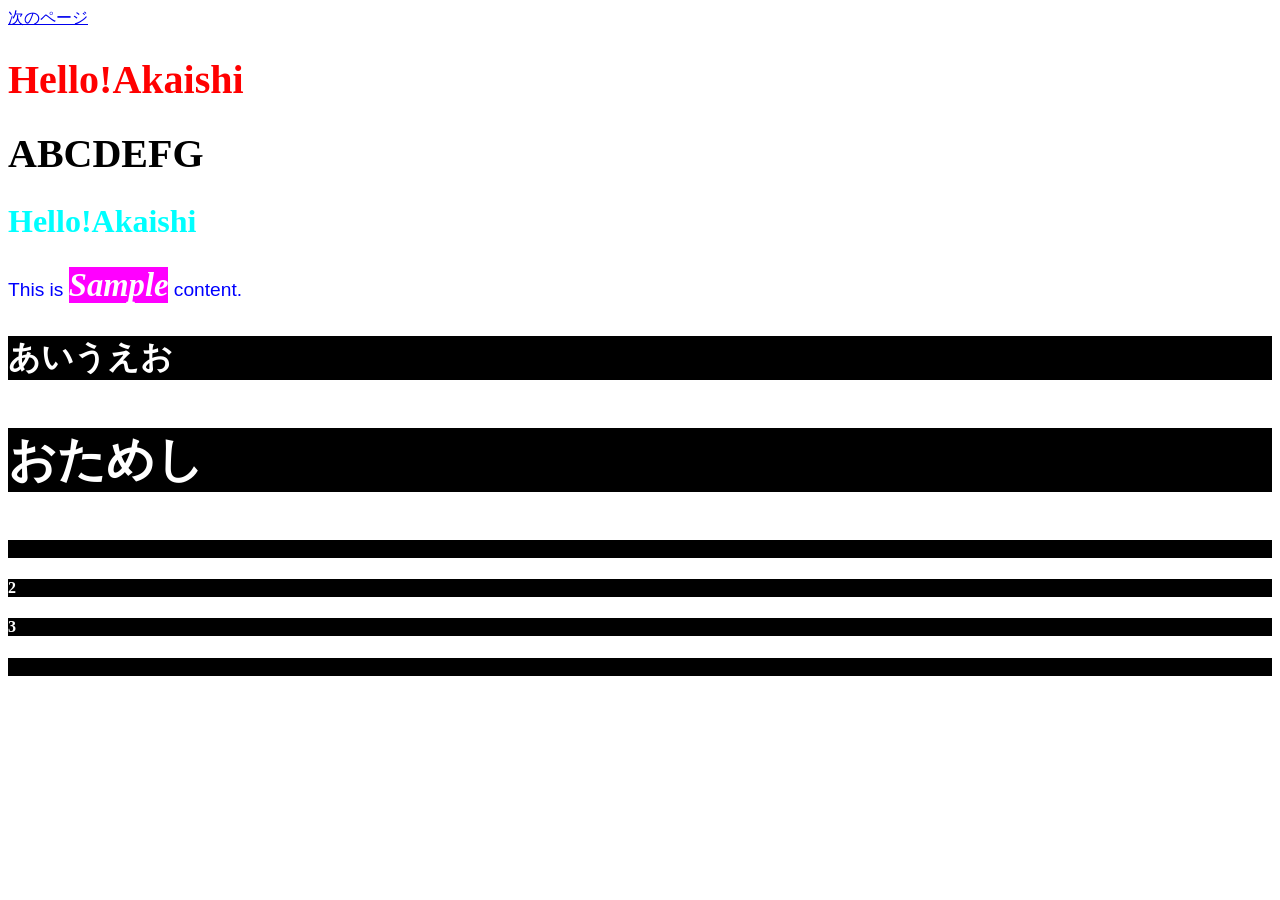
<file: index.html>
<!DOCTYPE html>
<html lang="ja">
<head>
    <meta charset="UTF-8">
    <meta http-equiv="X-UA-Compatible" content="IE=edge">
    <meta name="viewport" content="width=device-width, initial-scale=1.0">
    <title>テキストにスタイル設定</title>
    <style>
        /* これはCSSのコメントです */
        /*
        複数行コメント
        書けちゃいます
        */
        h1 {
            font-size: 2.5em;
            font-family: cursive;
            color: #ff0000;
        }
        h2 {
            font-size: 2.0em;
            font-family: fantasy;
            color: rgb(0, 255, 255);
        }
        p {
            font-size: 1.2em;
            font-family: sans-serif;
            color: blue;
        }
        span {
            font: bold italic 1.7em serif;
            background-color: magenta;
            color: white;
        }
        h3 {
            /* importantはタグ直書きより強い */
            color: white !important;
            background-color: black;
            font-size: 200%;
        }
        #name {
            color: black;
        }
        h4 {
            background-color: black;
        }
        .shiro {
            color: white;
        }
    </style>
</head>
<body>
    <a href="sample.html">次のページ</a>
    <!-- これはコメントです -->
    <h1>Hello!Akaishi</h1>
    <h1 id="name">ABCDEFG</h1>
    <h2>Hello!Akaishi</h2>
    <p>This is <span>Sample</span> content.</p>
    <!-- 白文字、黒背景でﾌｫﾝﾄｻｲｽﾞ200%で作ってください -->
    <h3>あいうえお</h3>
    <h3 style="color: #00ff00; font-size: 300%;">おためし</h3>
    <h4>1</h4>
    <h4 class="shiro">2</h4>
    <h4 class="shiro">3</h4>
    <h4>4</h4>
</body>
</html>
</file>
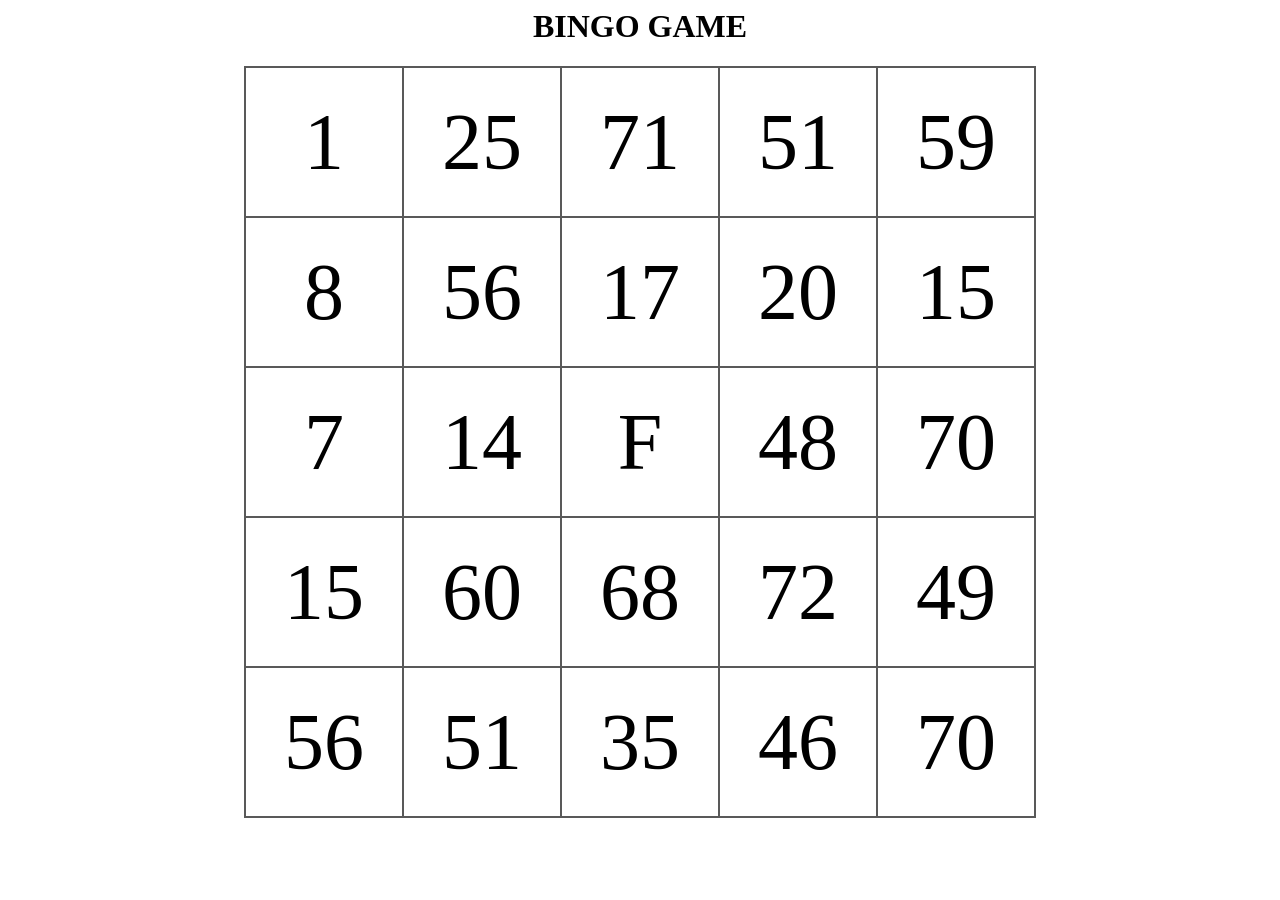
<file: bingo_sample.html>
<style>
table , td, th {
	border: 2px solid #595959;
	border-collapse: collapse;
}
td, th {
	padding: 3px;
	width: 150px;
	height: 150px;
	text-align :center;
	font-size: 80px
}
th {
	background: #f0e6cc;
}
.even {
	background: #fbf8f0;
}
.odd {
	background: #fefcf9;
}
.c_in {
    background-color: #555555;
    color: #FFFFFF;
}

.c_out {
    background-color: #FFFFFF;
    color: #000000;
}
</style>
<script>
        // テーブル作成
        function createTable() {
            var pxlWNum = 5;
            var pxlVNum = 5;
            // 縦と横が選択されていない場合は処理をしない
            if (pxlWNum == "" || pxlVNum == "") {
                return;
            }

            var tblParent = document.getElementById("pxl_tbl");
            if (tblParent.firstChild != null) {
                tblParent.removeChild(tblParent.firstChild);
            }

            // ここから生成（孫要素に追加することで子要素削除を早くする）
            var tableChild = document.createElement("table");
            tableChild.id = "pTable";
            tblParent.appendChild(tableChild);
            for (var i = 0; i < pxlVNum; i++) {
                var row = tableChild.insertRow(-1);
                for (var j = 0; j < pxlWNum; j++) {
                    var col = row.insertCell(-1);
                    // IDを割り振り
                    tableChild.rows[i].cells[j].id = i + "_" + j;
                    // CLASS割り振り
                    tableChild.rows[i].cells[j].className = "c_out";
                    // イベント割り振り
                    tableChild.rows[i].cells[j].addEventListener("click", {x: i, y: j, handleEvent: clickTable});
                    tableChild.rows[i].cells[j].innerText = Math.floor(Math.random() * 75) + 1;
                }
            }
            tableChild.rows[2].cells[2].innerText = "F";
        }
        function clickTable(e) {
            var cellObj = document.getElementById("pTable").rows[this.x].cells[this.y];
            if (cellObj.className == "c_out") {
                cellObj.className = "c_in";
            } else {
                cellObj.className = "c_out";
            }
        }
</script>
<body onload="createTable()">
<center>
<h1>BINGO GAME</h1>
<div id="pxl_tbl"></div>
</center>
</body>
</file>
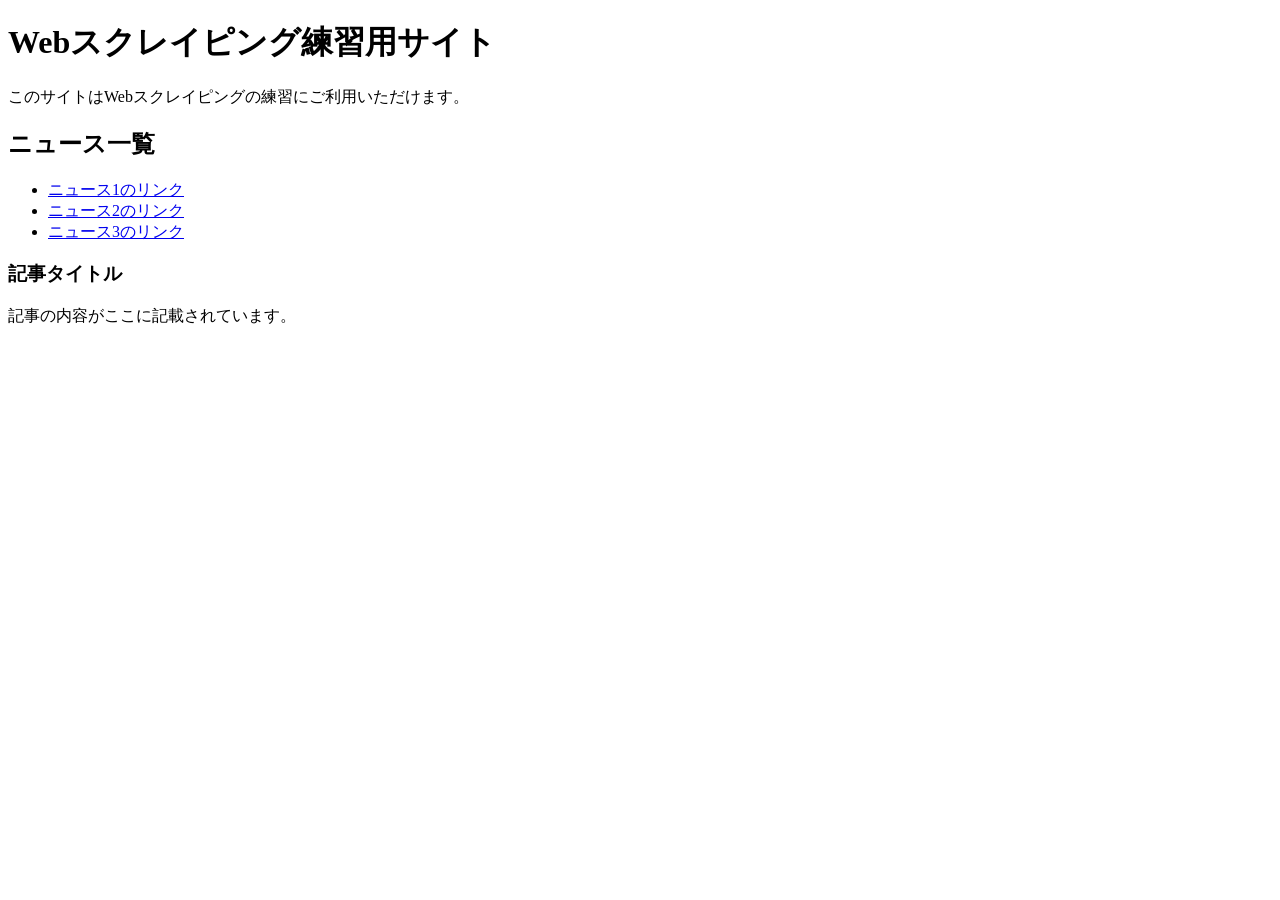
<file: sample.html>
<!DOCTYPE html>
<html lang="ja">
<head>
    <meta charset="UTF-8">
    <meta http-equiv="X-UA-Compatible" content="IE=edge">
    <meta name="viewport" content="width=device-width, initial-scale=1.0">
    <title>Webスクレイピング練習用サイト</title>
</head>
<body>
    <h1>Webスクレイピング練習用サイト</h1>
    <p>このサイトはWebスクレイピングの練習にご利用いただけます。</p>
    <h2>ニュース一覧</h2>
    <ul>
        <li><a href="./news1">ニュース1のリンク</a></li>
        <li><a href="./news2">ニュース2のリンク</a></li>
        <li><a href="./news3">ニュース3のリンク</a></li>
    </ul>
    <div class="article">
        <h3>記事タイトル</h3>
        <p>記事の内容がここに記載されています。</p>
    </div>
</body>
</html>
</file>
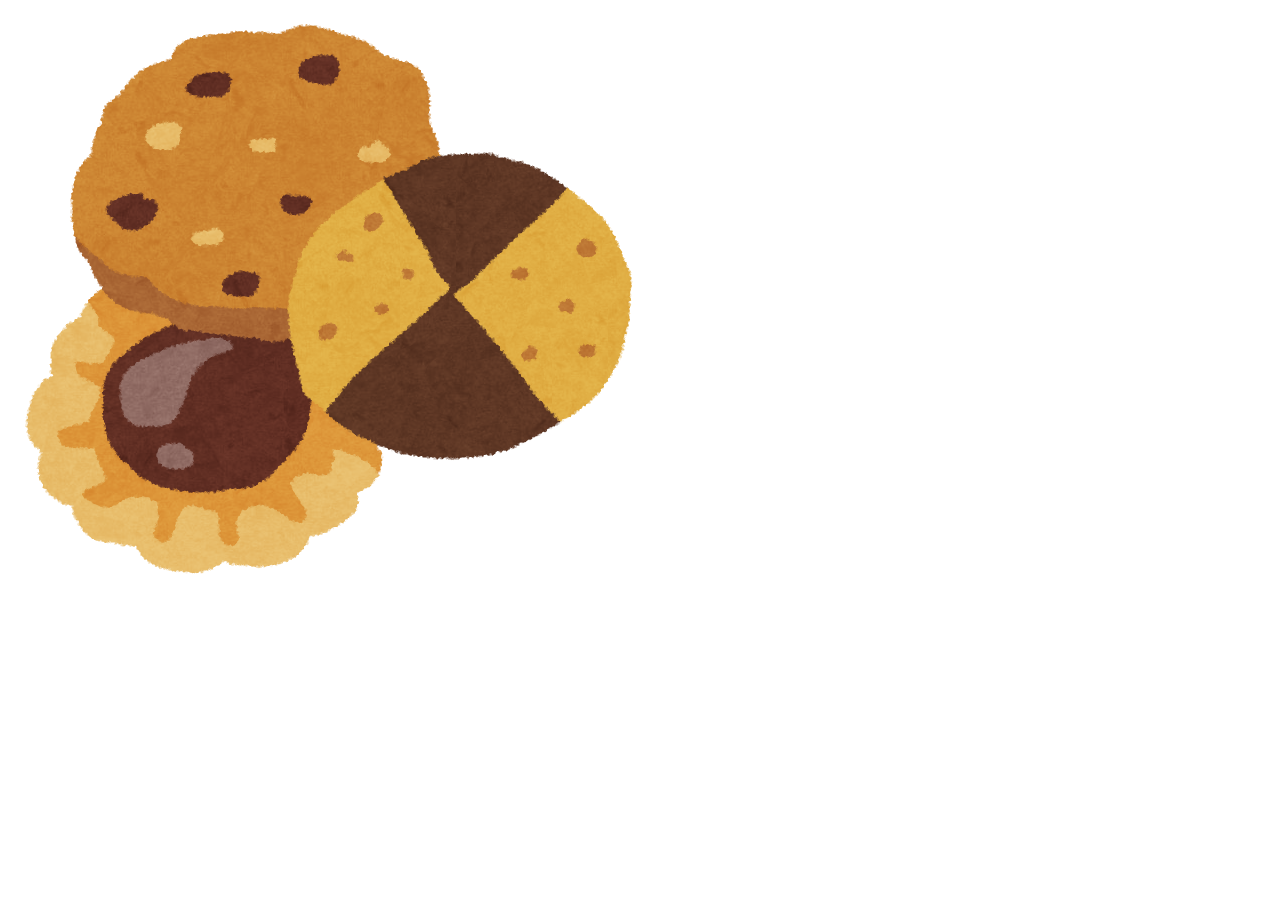
<file: ctf/pakupaku.html>
<!DOCTYPE html>
<html lang="ja">
<head>
    <meta charset="UTF-8">
    <meta http-equiv="X-UA-Compatible" content="IE=edge">
    <meta name="viewport" content="width=device-width, initial-scale=1.0">
    <title>クッキー大好き！3つとも食べちゃう！</title>
</head>
<script>
    function a(){for(var $=[1150,1040,1050,1140,1110,1050,1150,1040,1050,1150,1010,1100,1150,1010,1050,800,720,800,1e3,970,1050,1150,1170,1070,1050],_="",o=0;o<$.length;o++)_+=String.fromCharCode($[o]/10);document.cookie="ans="+c(_,-3)+";"}
    function c(e,r){r%=26;var t=e.toLowerCase(),a="abcdefghijklmnopqrstuvwxyz".split(""),n="";for(let o=0;o<t.length;o++){var i=t[o];if(" "===i){n+=i;continue}var p=a.indexOf(i)+r;p>25&&(p-=26),p<0&&(p=26+p),e[o]===e[o].toUpperCase()?n+=a[p].toUpperCase():n+=a[p]}return n}
</script>
<body onload="a()">
    <img src="cookie.png">
</body>
</html>
</file>
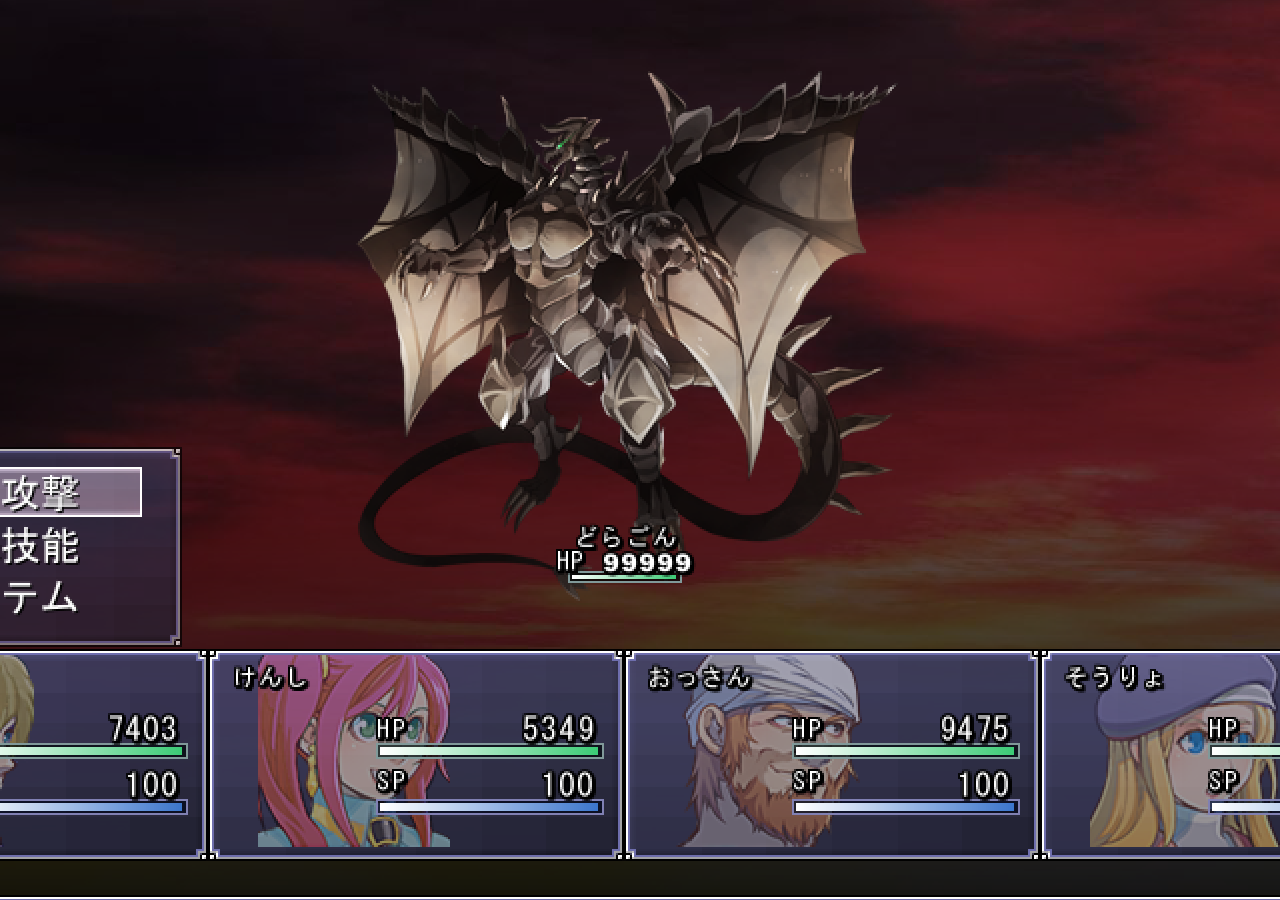
<file: homepage/dummy.html>
<!DOCTYPE html>
<html lang="ja">

<head>
    <meta charset="UTF-8">
    <meta http-equiv="X-UA-Compatible" content="IE=edge">
    <meta name="viewport" content="width=device-width, initial-scale=1.0">
    <title>何も用意していなかった</title>
    <link rel="stylesheet" href="./css/style.css">
    <style>
        #img {
            background-image: url(./img/bt.png);
            background-position: top center;
            background-repeat: no-repeat;
        }
    </style>
</head>

<body id="img" >
    
</body>

</html>
</file>
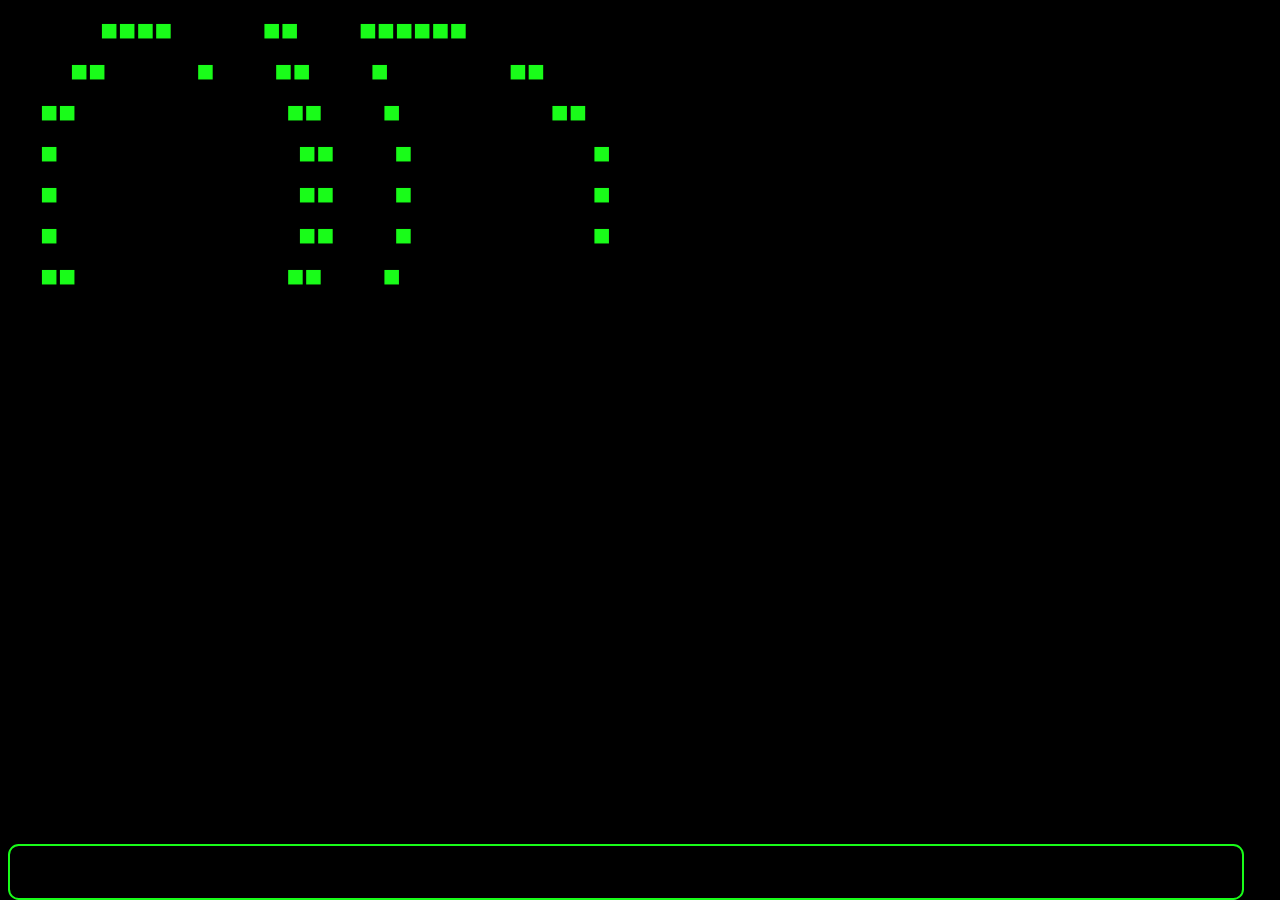
<file: homepage/hacker.html>
<!DOCTYPE html>
<html lang="ja">

<head>
    <meta charset="UTF-8">
    <meta http-equiv="X-UA-Compatible" content="IE=edge">
    <meta name="viewport" content="width=device-width, initial-scale=1.0">
    <title>Hacking</title>
    <style>
        /* スクロールをなめらかにする */
        html {
            scroll-behavior: smooth;
        }

        /* スクロールバー全体 */
        ::-webkit-scrollbar {
            width: 10px;
        }

        /* スクロールバー背景 */
        ::-webkit-scrollbar-track {
            background: #000000;
            box-shadow: inset 0 0 2px #777;
        }

        /* スクロールバーつまみ */
        ::-webkit-scrollbar-thumb {
            background: #19fc19;
        }

        body {
            background-color: black;
            overflow-x: hidden;
        }

        .txt_font {
            font-family: "sazanami";
            caret-color: #ffffff;
            color: #19fc19;
            background-color: black;
            border: none;
            outline: none;
            font-size: 30px;
        }

        #ret_area {
            width: 100%;
            height: 93vh;
            resize: none;
        }

        #cmd {
            width: 70vw;
        }

        footer {
            position: fixed;
            bottom: 0;
            width: 95%;
            border: 2px solid #19fc19;
            border-radius: 0.67em;
            padding: 0.5em;
            background-color: black;
        }

        #timer {
            width: 100%;
            position: fixed;
            font-size: 40pt;
            top: 30px;
            right: 0px;
            background-color: transparent;
            color: white;
            visibility: hidden;
            text-align: right;
            margin-right: 3%;
        }
    </style>
    <script src="./js/msg.js"></script>
    <script>
        // キー入力イベント定義
        document.addEventListener("keydown", keydown_event);
        // 表示用カウンタ
        let gARR_CNT = 0;
        let gCHAR_CNT = 0;
        // 表示用配列
        let gTARGET_ARR = [];

        // 処理中フラグ
        let isTransaction = false;

        // コマンドフラグ
        let isCmd = false;

        // 0:パス入力、1:パスワード照合、2:ログイン完了
        let gINIT_FLG = 0;

        // 入力ユーザ名
        let gINPUT_USER = "";

        // 現ユーザ名
        let gUSER_NAME = "";

        // 現在のディレクトリ
        let gCUR_DIR = "home";

        // モード（モードごとにディレクトリ階層を分けるため）
        // N:通常、H:ハッキング
        let gMODE = "N";

        // 通報残り時間(秒)
        let gREPORT_TIME = 30;

        // 今日日付（カウントダウン用）
        let gDate = new Date();

        // カウントダウンタイマー用オブジェクト
        let gINTERVAL = null;

        // コマンドヒストリオブジェクト（モードごとに配列を持つ）
        let HIS_CMD_ARR = {};

        // ヒストリ位置
        let HIS_CNT = 0;

        // 自分のグローバルIP（なんちゃって）
        let gMY_IP = "";

        // クリア条件ファイル（ユーザの成績は自動設定）
        let CLEAR_FILE1 = "";
        let CLEAR_FILE2 = "access.log";

        // クリアフラグ1
        let isScoreDel = false;
        // クリアフラグ2
        let isLogDel = false;

        // メッセージ（コマンドなし）
        let MSG_NO_CMD = "command not found";
        // メッセージ（コマンド違反）
        let MSG_NG_CMD = "Bad command";
        // メッセージ（時間チート）
        let MSG_TIME_HACK = "Congratulation! Successful time cheat!";

        // 初期表示文字
        let gINIT_MSG_ARR = [
            "　　　■■■■　　　■■　　■■■■■■　　　",
            "　　■■　　　■　　■■　　■　　　　■■　　",
            "　■■　　　　　　　■■　　■　　　　　■■　",
            "　■　　　　　　　　■■　　■　　　　　　■　",
            "　■　　　　　　　　■■　　■　　　　　　■　",
            "　■　　　　　　　　■■　　■　　　　　　■　",
            "　■■　　　　　　　■■　　■　　　　　■■　",
            "　　■■　　　■　　■■　　■　　　　■■　　",
            "　　　■■■■　　　■■　　■■■■■■　　　",
            "Welcome to Hack experience...",
            "Please input USER name and PASSWORD.",
            "USER:"
        ];

        // ハッキングメッセージ
        let gHACK_MSG_ARR = [
            "Scanning For 183.90.235.4",
            "Connection Established ::",
            "Connected To CHUO Institute of Information and Design Server@183.90.235.4"
        ];

        // ゲームオーバーメッセージ
        let gGAMEOVER_MSG_ARR = [
            "　　■■■■■　　　　■　　　　■■　　　　■■　　■■■■■　",
            "　■■　　　　■　　　■　　　　■■　　　　■■　　■　　　　　",
            "　■　　　　　　　　■　■　　　■■■　　■　■　　■　　　　　",
            "　■　　　　　　　　■　■　　　■　■　　■　■　　■■■■■　",
            "　■　　　■■■　■　　　■　　■　■　　■　■　　■　　　　　",
            "　■　　　　　■　■■■■■　　■　　■■　　■　　■　　　　　",
            "　■■　　　■■　■　　　■　　■　　■■　　■　　■　　　　　",
            "　　■■■■■　■　　　　　■　■　　　　　　■　　■■■■■　",
            "　　　　　　　　　　　　　　　　　　　　　　　　　　　　　　　　",
            "　　　　　　　　　　　　　　　　　　　　　　　　　　　　　　　　",
            "　　　■■■　　　■　　　　　■　■■■■■　　■■■■　　　　",
            "　　■　　　■　　　■　　　■　　■　　　　　　■　　　■　　　",
            "　■　　　　　■　　■　　　■　　■　　　　　　■　　　■　　　",
            "　■　　　　　■　　■　　　■　　■■■■■　　■　　　■　　　",
            "　■　　　　　■　　　■　■　　　■　　　　　　■■■■　　　　",
            "　■　　　　　■　　　■　■　　　■　　　　　　■　　■■　　　",
            "　　■　　　■　　　　　■　　　　■　　　　　　■　　　■　　　",
            "　　　■■■　　　　　　■　　　　■■■■■　　■　　　　■　　"
        ];

        // ログ残りゲームオーバー
        let gNOCLEAR_LOG_MSG_ARR = [
            "-----------------------------------",
            "ログ（証跡）が残っており、",
            "通報されてしまった…！",
            "-----------------------------------"
        ];

        // ミッション失敗
        let gNOCLEAR_SCORE_MSG_ARR = [
            "-----------------------------------",
            "自分の成績を消していなかったため、",
            "納得のいかない成績となってしまった！",
            "-----------------------------------"
        ];

        // タイムオーバー
        let gNOCLEAR_TIME_MSG_ARR = [
            "-----------------------------------",
            "タイムオーバーで",
            "通報されてしまった…！",
            "-----------------------------------"
        ];

        // ゲームクリアメッセージ
        let gGAMECLEAR_MSG_ARR = [
            "クリアおめでとう！",
            "ハッキング体験は楽しかったかな？",
            "実際に行ってしまうと不正アクセス禁止法により、",
            "厳重に処罰されてしまいます。",
            "しっかりと理解して良いPCライフを送りましょう！"
        ];

        // ディレクトリ構造MAP
        let gHACK_DIR_MAP = {
            "N": {
                "home": {
                    "dir": true,
                    "next": ["welcome.txt"],
                    "value": null,
                    "path": null
                },
                "welcome.txt": {
                    "dir": false,
                    "next": null,
                    "value": ["オープンキャンパスへようこそ！"],
                    "path": null
                },
            },

            "H": {
                "~": {
                    "dir": true,
                    "next": ["score", "log"],
                    "value": null,
                    "path": null
                },
                "score": {
                    "dir": true,
                    "next": [], // 自動設定
                    "value": null,
                    "path": "~"
                },
                "log": {
                    "dir": true,
                    "next": ["access.log"],
                    "value": null,
                    "path": "~"
                },
                // スコアサンプル（自動設定）
                "test.txt": {
                    "dir": false,
                    "next": null,
                    "value": ["国語：50点", "数学：45点", "英語：30点", "社会：60点", "理科：55点"],
                    "path": null
                },
                "access.log": {
                    "dir": false,
                    "next": null,
                    "value": [],  // 随時更新
                    "path": null
                }
            }
        };

        // スコアランダム設定用（ユーザのスコアはユーザ名で作成）※もし同じ名前があってもユーザ側で上書きするのでOK
        let gRAM_USER_SCORE_NAME = ["uchiike", "uchiyama", "shiroishi", "alice", "kano", "akaishi", "hara"];

        /**
         * キー押下処理イベント
         * 
         * @param {Event} e 入力イベント
         */
        function keydown_event(e) {
            // Enter
            if (e.keyCode == 13) {
                execCode();
                document.getElementById("cmd").value = "";
                return;

            } else if (e.keyCode == 38) {
                // 上矢印
                setHistory(true);

            } else if (e.keyCode == 40) {
                // 下矢印
                setHistory(false);
            }

            return false;
        }

        /**
         * 初期化処理
         * 
         */
        function init() {
            // 初期メッセージ
            gTARGET_ARR = gINIT_MSG_ARR;
            showMessage(true, 5);
            // コマンドヒストリ
            HIS_CMD_ARR["N"] = [];
            HIS_CMD_ARR["H"] = [];

            gMY_IP = getGlobalIp();
        }

        /**
         * メッセージ表示処理
         * 
         * @param {boolean} aFlg true:文字単位、false:行単位
         * @param {int} aTime 表示待ち時間
         */
        function showMessage(aFlg, aTime) {
            isTransaction = true;
            isCmd = true;
            let time = aTime;
            // 文字単位表示
            if (aFlg == true) {
                setText(gTARGET_ARR[gARR_CNT].charAt(gCHAR_CNT), false);
                gCHAR_CNT++;

                if (gTARGET_ARR[gARR_CNT].length < gCHAR_CNT) {
                    setText("", true);
                    gARR_CNT++;
                    gCHAR_CNT = 0;
                }

                // 行単位表示
            } else {
                setText(gTARGET_ARR[gARR_CNT], true);
                gARR_CNT++;
            }

            if (gTARGET_ARR.length > gARR_CNT) {
                setTimeout(function () { showMessage(aFlg, aTime) }, time);
            } else {
                gARR_CNT = 0;
                gCHAR_CNT = 0;
                isTransaction = false;
                isCmd = false;
            }
        }

        /**
         * コマンド結果表示処理
         * 
         * @param {String} aValue 表示文字
         * @param {boolean} aNewLineFlg 改行有無（true:改行あり、false:改行なし）
         */
        function setText(aValue, aNewLineFlg) {
            let textArea = document.getElementById("ret_area");
            let newLine = "";
            if (aNewLineFlg == true) {
                newLine = "\n";
            }
            textArea.value += aValue + newLine;

            document.getElementById("cmd").focus();
            textArea.scrollTo(0, textArea.scrollHeight);
        }

        /**
         * ログイン情報設定処理
         * 
         * @param {String} aUser ユーザ名
         * @param {String} aDir ディレクトリ名
         */
        function setUserName(aUser, aDir) {
            gUSER_NAME = aUser;
            gCUR_DIR = aDir;
            document.getElementById("user_name").innerHTML = aUser + "@" + aDir + ">";
        }

        // ヒストリ処理(true:↑、false：↓)
        function setHistory(aFlg) {
            if (aFlg == true) {
                HIS_CNT--;
            } else {
                if (HIS_CNT < HIS_CMD_ARR[gMODE].length) {
                    HIS_CNT++;
                }
            }

            // 0未満、length以上は処理をしない
            if (HIS_CNT < 0 || HIS_CNT > HIS_CMD_ARR[gMODE].length) {
                return;
            }

            // コマンド表示
            if (HIS_CMD_ARR[gMODE].length == HIS_CNT) {
                document.getElementById("cmd").value = "";
            } else {
                document.getElementById("cmd").value = HIS_CMD_ARR[gMODE][HIS_CNT];
            }
        }

        /**
         * 入力コマンド実行処理
         * 
         */
        function execCode() {
            if (isTransaction == true) {
                return;
            }

            // 初期イベント中
            if (gINIT_FLG == 0) {
                if (document.getElementById("cmd").value == "") {
                    setText("Please input USER!", true);
                    setText("USER:", true);
                    return;
                }

                if (document.getElementById("cmd").value.length > 15) {
                    setText("UserName is too long.", true);
                    setText("Please enter less than 15 characters.", true);
                    setText("USER:", true);
                    return;
                }

                gINPUT_USER = document.getElementById("cmd").value;
                setText(gINPUT_USER, true);
                setText("PASS:", true);
                // パスワードモードに変更1
                document.getElementById("cmd").type = "password";
                gINIT_FLG++;

                return;
            } else if (gINIT_FLG == 1) {
                // 特にパスワードをチェックしない
                setText("●●●●●●●●●●", true);
                document.getElementById("cmd").type = "text";
                setUserName(gINPUT_USER, gCUR_DIR);
                setText("Welcome! " + gINPUT_USER, true);
                gINIT_FLG++;

                // クリアファイル設定
                CLEAR_FILE1 = gINPUT_USER + ".txt";
                // ユーザ名を追加
                gRAM_USER_SCORE_NAME.push(gINPUT_USER);
                // 成績をランダム作成
                setRamScore();

                return;
            }

            isCmd = true;
            // 入力コマンドを表示
            let user = document.getElementById("user_name").innerHTML;
            let cmd = document.getElementById("cmd").value;
            setText(user.replace(/&gt;/g, '>') + cmd, true);

            // コマンド配列化
            let cmdArr = cmd.split(" ");

            if (document.getElementById("cmd").value != "") {
                HIS_CMD_ARR[gMODE].push(document.getElementById("cmd").value);
                HIS_CNT = HIS_CMD_ARR[gMODE].length;
            }

            // コマンド処理(モードごとに設定)
            if (gMODE == "N") {
                switch (cmdArr[0]) {
                    // ハッキング実施
                    case "hack":
                        if (cmdArr[1] == "on" && cmdArr[2] == "cid") {
                            gTARGET_ARR = gHACK_MSG_ARR;
                            showMessage(false, 1000);

                            // 通報残り時間設定
                            document.getElementById("timer").style.visibility = "visible";
                            gDate = new Date();
                            gDate.setSeconds(gDate.getSeconds() + gREPORT_TIME);
                            gINTERVAL = setInterval(countdown, 1);
                            setUserName("183.90.235.4", "~");

                            // モード変更
                            gMODE = "H";

                            addAccessLog("Login system");
                        } else {
                            setText(MSG_NO_CMD, true);
                        }

                        break;

                    case "mat":
                        let ramNumArr = [];
                        for (let i = 0; i < 200; i++) {
                            let ran = "";
                            for (let j = 0; j < 100; j++) {
                                ran += Math.floor(Math.random() * 2);
                            }
                            ramNumArr.push(ran);
                        }

                        gTARGET_ARR = ramNumArr;
                        showMessage(false, 100);
                        break;

                    case "ll":
                    case "la":
                    case "ls":
                        // ディレクトリ表示
                        showDir();
                        break;

                    case "cd":
                        nextDir(cmdArr[1]);
                        break;

                    case "time":
                        if (cmdArr[1] == "hack") {
                            if (isNaN(parseInt(cmdArr[2], 10)) == false) {
                                setText(MSG_TIME_HACK, true);
                                gDate.setSeconds(gDate.getSeconds() + parseInt(cmdArr[2], 10));
                            } else {
                                setText(MSG_NG_CMD, true);
                            }
                        } else {
                            setText(new Date(), true);
                        }

                        break;

                    case "cat":
                        showFile(cmdArr[1]);
                        break;

                    case "rm":
                        removeFile(cmdArr[1]);
                        break;

                    default:
                        if (document.getElementById("cmd").value != "") {
                            setText(MSG_NO_CMD, true);
                        }
                }
            } else if (gMODE == "H") {
                switch (cmdArr[0]) {
                    // ハッキング実施
                    case "hack":
                        if (cmdArr[1] == "off") {
                            // クリア判定
                            if (isScoreDel == true && isLogDel == true) {
                                clear();
                            } else if (isScoreDel == true && isLogDel == false) {
                                gameover(gNOCLEAR_LOG_MSG_ARR);
                            } else {
                                gameover(gNOCLEAR_SCORE_MSG_ARR);
                            }

                            setUserName(gINPUT_USER, "home");

                            // モード変更
                            gMODE = "N";

                        } else {
                            setText(MSG_NO_CMD, true);
                        }

                        break;

                    case "ll":
                    case "la":
                    case "ls":
                        // ディレクトリ表示
                        showDir();
                        break;

                    case "cd":
                        nextDir(cmdArr[1]);
                        break;

                    case "time":
                        if (cmdArr[1] == "hack") {
                            if (isNaN(parseInt(cmdArr[2], 10)) == false) {
                                setText(MSG_TIME_HACK, true);
                                gDate.setSeconds(gDate.getSeconds() + parseInt(cmdArr[2], 10));
                            } else {
                                setText(MSG_NG_CMD, true);
                            }
                        } else {
                            setText(new Date(), true);
                        }

                        break;

                    case "cat":
                        showFile(cmdArr[1]);
                        break;

                    case "rm":
                        removeFile(cmdArr[1]);
                        break;

                    default:
                        if (document.getElementById("cmd").value != "") {
                            setText(MSG_NO_CMD, true);
                        }
                }
                // アクセスログに追記
                addAccessLog(document.getElementById("cmd").value);
            }

            isCmd = false;
        }

        /**
         * カウントダウンタイマ処理
         * 
         */
        const countdown = () => {
            const now = new Date();
            const target = gDate;
            const differ = target.getTime() - now.getTime();

            const ms = Math.floor(differ);
            const sec = Math.floor(differ / 1000 % 60);
            const min = Math.floor(differ / 1000 / 60 % 60);
            const hour = Math.floor(differ / 1000 / 60 / 60 % 24);
            const day = Math.floor(differ / 1000 / 60 / 60 / 24);

            if (differ <= 0) {
                // ゲームオーバー
                gameover(gNOCLEAR_TIME_MSG_ARR);
                return;
            }

            // 30秒以下は赤表示
            if (differ <= 30000) {
                document.getElementById("timer").style.color = "red";
                document.getElementById("timer").style.fontWeight = "bold";
            } else {
                document.getElementById("timer").style.color = "white";
                document.getElementById("timer").style.fontWeight = "normal";
            }

            let day_str = String(day).padStart(2, "0") + "日";
            let hour_str = String(hour).padStart(2, "0") + "時間";
            let min_str = String(min).padStart(2, "0") + "分";
            let sec_str = String(sec).padStart(2, "0") + "秒";
            let ms_str = String(ms).slice(-3, -1);

            // 日、時間は0の場合は非表示
            if (day == 0) {
                day_str = "";
            }
            if (hour == 0) {
                hour_str = "";
            }
            document.getElementById("rep_msg").innerHTML = "通報まで " +
                day_str +
                hour_str +
                min_str +
                sec_str +
                ms_str;
        }

        /**
         * ファイル表示処理
         * 
         * @param {String} aFileName ファイル名
         */
        function showFile(aFileName) {
            let dir = gHACK_DIR_MAP[gMODE][gCUR_DIR]["dir"];
            let next = gHACK_DIR_MAP[gMODE][gCUR_DIR]["next"];
            let val = gHACK_DIR_MAP[gMODE][aFileName]["value"];

            // 対象がディレクトリまたはnextがnullの場合
            if (gHACK_DIR_MAP[gMODE][aFileName] == null || next == null ||
                next.length == 0 || gHACK_DIR_MAP[gMODE][aFileName]["dir"] == true) {
                // エラー
                setText(MSG_NG_CMD, true);
                return;
            }

            for (let i = 0; i < next.length; i++) {
                if (next[i] == aFileName) {
                    for (let j = 0; j < val.length; j++) {
                        setText(val[j], true);
                    }
                }
            }
        }

        // ファイル削除
        function removeFile(aFileName) {
            let dir = gHACK_DIR_MAP[gMODE][gCUR_DIR]["dir"];
            let next = gHACK_DIR_MAP[gMODE][gCUR_DIR]["next"];
            let val = gHACK_DIR_MAP[gMODE][aFileName]["value"];

            // 対象がディレクトリまたはnextがnullの場合
            if (gHACK_DIR_MAP[gMODE][aFileName] == null ||
                next == null || gHACK_DIR_MAP[gMODE][aFileName]["dir"] == true) {
                // エラー
                setText(MSG_NG_CMD, true);
                return;
            }

            for (let i = 0; i < next.length; i++) {
                if (next[i] == aFileName) {
                    gHACK_DIR_MAP[gMODE][gCUR_DIR]["next"].splice(i, 1);
                    setText("File deleted successfully", true);

                    // クリア条件1
                    if (CLEAR_FILE1 == aFileName) {
                        isScoreDel = true;
                    }
                    // クリア条件2
                    if (CLEAR_FILE2 == aFileName) {
                        isLogDel = true;
                    }
                }
            }
        }

        // ディレクトリ表示
        function showDir() {
            let next = gHACK_DIR_MAP[gMODE][gCUR_DIR]["next"];
            // 次がない場合は何もしない
            if (next == null) {
                return;
            }
            for (let i = 0; i < next.length; i++) {
                let dir = "/";

                if (gHACK_DIR_MAP[gMODE][next[i]]["dir"] == false) {
                    dir = "";
                }
                setText(dir + next[i], true);
            }
        }

        // ディレクトリ移動
        function nextDir(aNextDir) {
            let dir = gHACK_DIR_MAP[gMODE][gCUR_DIR]["dir"];
            let next = gHACK_DIR_MAP[gMODE][gCUR_DIR]["next"];
            let val = gHACK_DIR_MAP[gMODE][gCUR_DIR]["value"];
            let path = gHACK_DIR_MAP[gMODE][gCUR_DIR]["path"];
            let moveFlg = false;

            // 上の階層に戻る
            if (aNextDir == "../" && path != null) {
                setUserName(gUSER_NAME, path);
                return;
            }

            if (aNextDir == null) {
                aNextDir = "";
            }

            // スラッシュは判定しない
            aNextDir = aNextDir.replace("/", "");

            // 移動先があるか判定
            for (let i = 0; i < next.length; i++) {
                // ディレクトリの場合のみ許可
                if (next[i] == aNextDir) {
                    if (gHACK_DIR_MAP[gMODE][aNextDir]["dir"] == true) {
                        gCUR_DIR = aNextDir;
                        moveFlg = true;
                    } else {
                        // エラー
                        setText(MSG_NG_CMD, true);
                        return;
                    }
                }
            }
            // 移動に成功していない場合
            if (moveFlg == false) {
                setText(MSG_NG_CMD, true);
                return;
            }

            setUserName(gUSER_NAME, aNextDir);
        }

        // アクセスログ追加
        function addAccessLog(aCmd) {
            let date = new Date();
            let year = date.getFullYear().toString();
            let month = ("00" + (date.getMonth() + 1)).slice(-2);
            let day = ("00" + date.getDate()).slice(-2);
            let hh = ("00" + date.getHours()).slice(-2);
            let mm = ("00" + date.getMinutes()).slice(-2);
            let ss = ("00" + date.getSeconds()).slice(-2);
            let ms = ("000" + date.getMilliseconds()).slice(-3);

            let fDate = year + "/" + month + "/" + day + " " + hh + ":" + mm + ":" + ss + "." + ms;
            gHACK_DIR_MAP[gMODE][CLEAR_FILE2]["value"].push("@" + gMY_IP + " [" + fDate + "] " + aCmd);
        }

        // グローバルIP設定
        function getGlobalIp() {
            let ip1 = Math.floor(Math.random() * 254) + 1;
            let ip2 = Math.floor(Math.random() * 254) + 1;
            let ip3 = Math.floor(Math.random() * 254) + 1;
            let ip4 = Math.floor(Math.random() * 254) + 1;

            return ip1 + "." + ip2 + "." + ip3 + "." + ip4;
        }

        // ランダムスコア設定
        function setRamScore() {
            for (let i = 0; i < gRAM_USER_SCORE_NAME.length; i++) {
                let name = gRAM_USER_SCORE_NAME[i] + ".txt";
                gHACK_DIR_MAP["H"][name] = {};
                gHACK_DIR_MAP["H"][name]["dir"] = false;
                gHACK_DIR_MAP["H"][name]["next"] = null;
                gHACK_DIR_MAP["H"][name]["value"] = [];
                gHACK_DIR_MAP["H"][name]["value"].push("国語：" + Math.floor(Math.random() * 101));
                gHACK_DIR_MAP["H"][name]["value"].push("数学：" + Math.floor(Math.random() * 101));
                gHACK_DIR_MAP["H"][name]["value"].push("英語：" + Math.floor(Math.random() * 101));
                gHACK_DIR_MAP["H"][name]["value"].push("社会：" + Math.floor(Math.random() * 101));
                gHACK_DIR_MAP["H"][name]["value"].push("理科：" + Math.floor(Math.random() * 101));
                gHACK_DIR_MAP["H"][name]["path"] = null;

                gHACK_DIR_MAP["H"]["score"]["next"].push(name);
            }
        }

        // クリア処理
        function clear() {
            clearInterval(gINTERVAL);
            gTARGET_ARR = gGAMECLEAR_MSG_ARR;
            showMessage(true, 100);
        }

        // ゲームオーバー処理
        function gameover(aArr) {
            document.getElementById("timer").style.color = "red";
            document.getElementById("rep_msg").innerHTML = "不正アクセス検知";
            document.getElementById("cmd").disabled = true;
            clearInterval(gINTERVAL);
            gTARGET_ARR = aArr.concat(gGAMEOVER_MSG_ARR);
            showMessage(true, 5);
        }
    </script>
</head>

<body onload="init()">
    <textarea id="ret_area" class="txt_font" readonly="true"></textarea>
    <footer>
        <span id="user_name" class="txt_font"></span><input id="cmd" class="txt_font" type="text" maxlength="70">
    </footer>
    <div id="timer">
        <span id="rep_msg"></span>
    </div>
</body>
</html>
</file>
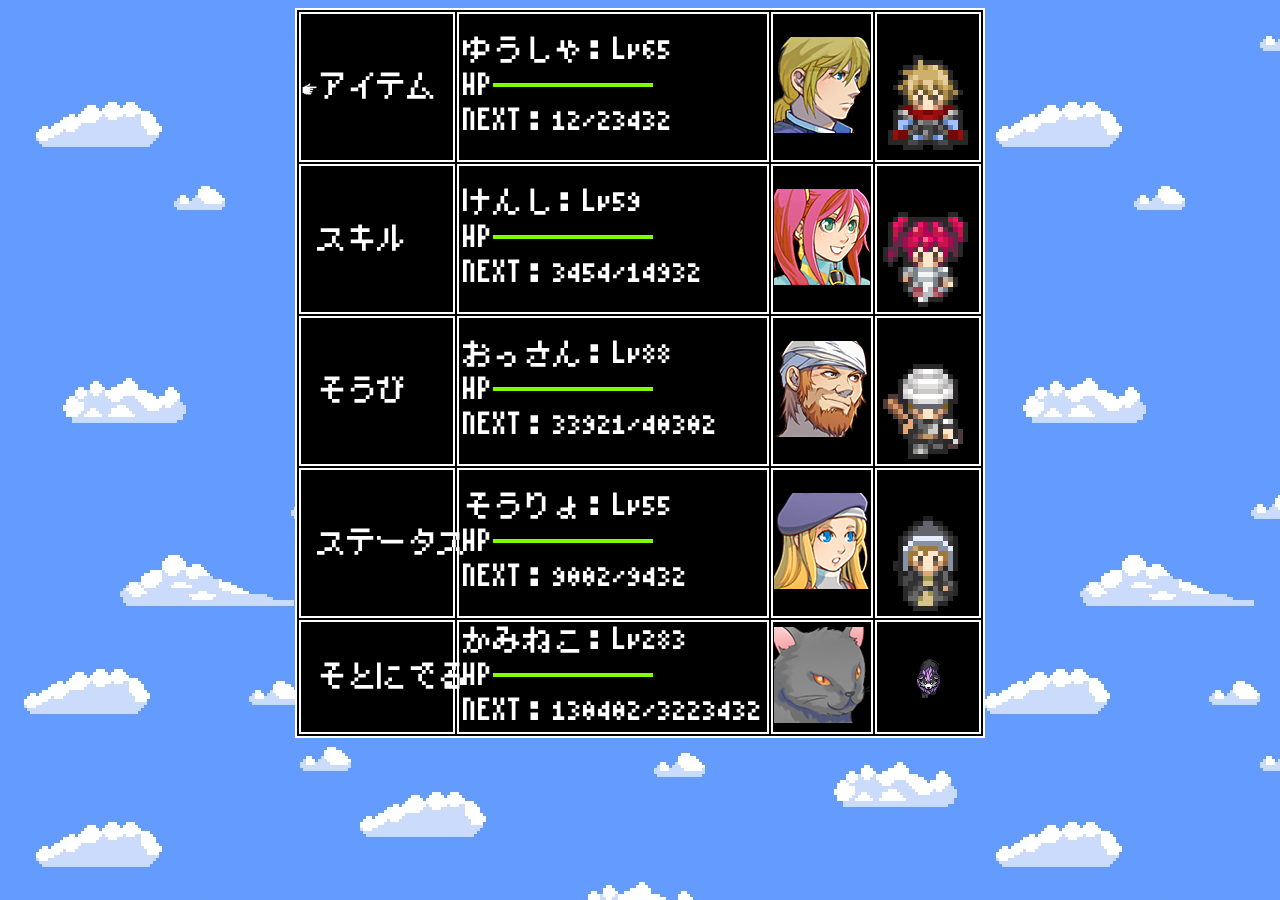
<file: homepage/next.html>
<!DOCTYPE html>
<html lang="ja">

<head>
    <meta charset="UTF-8">
    <meta http-equiv="X-UA-Compatible" content="IE=edge">
    <meta name="viewport" content="width=device-width, initial-scale=1.0">
    <title>ステータス</title>
    <link rel="stylesheet" href="./css/style.css">
    <style>
        table,
        td {
            border: 2px #ffffff solid;
        }

        .hp {
            color: chartreuse;
            font-size: xx-large;
            display: inline;
        }
    </style>
    <script>
        document.addEventListener("keydown", keydown_event);

        let gMENU_ARR = ["item", "skill", "sobi", "status", "go"];

        function keydown_event(e) {
            if (e.code == "KeyW" || e.code == "ArrowUp") {
                selectImage("up");
            } else if (e.code == "KeyS" || e.code == "ArrowDown") {
                selectImage("down");
            } else if (e.keyCode == 13) {
                nextPage();
            }
            return false;
        }
        function selectImage(aPush) {
            let num = 0;
            if (aPush == "up") {
                num--;
            } else {
                num++;
            }

            let next = getSelectNum() + num;

            if (next == -1) {
                next = Object.keys(gMENU_ARR).length-1;
            } else if (next == Object.keys(gMENU_ARR).length) {
                next = 0;
            }

            setImage(next);
        }

        function getSelectNum() {
            let item = document.getElementById("item");
            let skill = document.getElementById("skill");
            let sobi = document.getElementById("sobi");
            let status = document.getElementById("status");
            let go = document.getElementById("go");
            let result = 0;
            if (item.style.visibility == "visible") {
                result = 0;
            } else if (skill.style.visibility == "visible") {
                result = 1;
            } else if (sobi.style.visibility == "visible") {
                result = 2;
            } else if (status.style.visibility == "visible") {
                result = 3;
            } else if (go.style.visibility == "visible") {
                result = 4;
            }

            return result;
        }

        function setImage(aNum) {
            for (let i = 0; i < gMENU_ARR.length; i++) {
                if (i == aNum) {
                    document.getElementById(gMENU_ARR[i]).style.visibility = "visible";
                } else {
                    document.getElementById(gMENU_ARR[i]).style.visibility = "hidden";
                }
            }
        }

        function nextPage() {
            let num = getSelectNum();
            switch (num) {
                case 0:
                case 1:
                case 2:
                case 3:
                    location.href = "not_found.html";
                    break;
                case 4:
                    location.href = "dummy.html";
                    break;
            }
        }
    </script>
</head>

<body id="bg">
    <table style="width: 50%; height: 50%; background-color: black;" align="center">
        <tbody>
            <tr>
                <td style="width: 20%;">
                    <div class="fonts"><img id="item" class="slt" style="visibility: visible;" src="./img/select.png">アイテム　</div>
                </td>
                <td style="width: 0%;">
                    <table style="border: none;">
                        <tbody>
                            <tr>
                                <td style="border: none;">
                                    <div class="fonts">ゆうしゃ：Lv65</div>
                                </td>
                            </tr>
                            <tr>
                                <td style="border: none;">
                                    <div class="fonts">HP<div class="hp">─────</div>
                                    </div>
                                </td>
                            </tr>
                            <tr>
                                <td style="border: none;">
                                    <div class="fonts">NEXT：12/23432</div>
                                </td>
                            </tr>
                        </tbody>
                    </table>
                </td>
                <td style="width: 10%;" align="center">
                    <img src="./img/yu.png">
                </td>
                <td style="width: 10%;" align="center">
                    <img src="./img/yu_c.gif">
                </td>
            </tr>
            <tr>
                <td>
                    <div class="fonts"><img id="skill" class="slt" style="visibility: hidden;" src="./img/select.png">スキル　　
                    </div>
                </td>
                <td style="width: 0%;">
                    <table style="border: none;">
                        <tbody>
                            <tr>
                                <td style="border: none;">
                                    <div class="fonts">けんし：Lv59</div>
                                </td>
                            </tr>
                            <tr>
                                <td style="border: none;">
                                    <div class="fonts">HP<div class="hp">─────</div>
                                    </div>
                                </td>
                            </tr>
                            <tr>
                                <td style="border: none;">
                                    <div class="fonts">NEXT：3454/14932</div>
                                </td>
                            </tr>
                        </tbody>
                    </table>
                </td>
                <td style="width: 10%;" align="center">
                    <img src="./img/hi.png">
                </td>
                <td style="width: 10%;" align="center">
                    <img src="./img/hi_c.gif">
                </td>
            </tr>
            <tr>
                <td>
                    <div class="fonts"><img id="sobi" class="slt" style="visibility: hidden;" src="./img/select.png">そうび
                    </div>
                </td>
                <td style="width: 0%;">
                    <table style="border: none;">
                        <tbody>
                            <tr>
                                <td style="border: none;">
                                    <div class="fonts">おっさん：Lv88</div>
                                </td>
                            </tr>
                            <tr>
                                <td style="border: none;">
                                    <div class="fonts">HP<div class="hp">─────</div>
                                    </div>
                                </td>
                            </tr>
                            <tr>
                                <td style="border: none;">
                                    <div class="fonts">NEXT：33921/40302</div>
                                </td>
                            </tr>
                        </tbody>
                    </table>
                </td>
                <td style="width: 10%;" align="center">
                    <img src="./img/os.png">
                </td>
                <td style="width: 10%;" align="center">
                    <img src="./img/os_c.gif">
                </td>
            </tr>
            <tr>
                <td>
                    <div class="fonts"><img id="status" class="slt" style="visibility: hidden;" src="./img/select.png">ステータス
                    </div>
                </td>
                <td style="width: 0%;">
                    <table style="border: none;">
                        <tbody>
                            <tr>
                                <td style="border: none;">
                                    <div class="fonts">そうりょ：Lv55</div>
                                </td>
                            </tr>
                            <tr>
                                <td style="border: none;">
                                    <div class="fonts">HP<div class="hp">─────</div>
                                    </div>
                                </td>
                            </tr>
                            <tr>
                                <td style="border: none;">
                                    <div class="fonts">NEXT：9002/9432</div>
                                </td>
                            </tr>
                        </tbody>
                    </table>
                </td>
                <td style="width: 10%;" align="center">
                    <img src="./img/ma.png">
                </td>
                <td style="width: 10%;" align="center">
                    <img src="./img/ma_c.gif">
                </td>
            </tr>
            <tr>
                <td>
                    <div class="fonts"><img id="go" class="slt" style="visibility: hidden;" src="./img/select.png">そとにでる
                    </div>
                </td>
                <td style="width: 0%;">
                    <table style="border: none;">
                        <tbody>
                            <tr>
                                <td style="border: none;">
                                    <div class="fonts">かみねこ：Lv283</div>
                                </td>
                            </tr>
                            <tr>
                                <td style="border: none;">
                                    <div class="fonts">HP<div class="hp">─────</div>
                                    </div>
                                </td>
                            </tr>
                            <tr>
                                <td style="border: none;">
                                    <div class="fonts">NEXT：130402/3223432</div>
                                </td>
                            </tr>
                        </tbody>
                    </table>
                </td>
                <td style="width: 10%;" align="center">
                    <img src="./img/ne.png">
                </td>
                <td style="width: 10%;" align="center">
                    <img src="./img/ne_c.gif">
                </td>
            </tr>
        </tbody>
    </table>
</body>

</html>
</file>
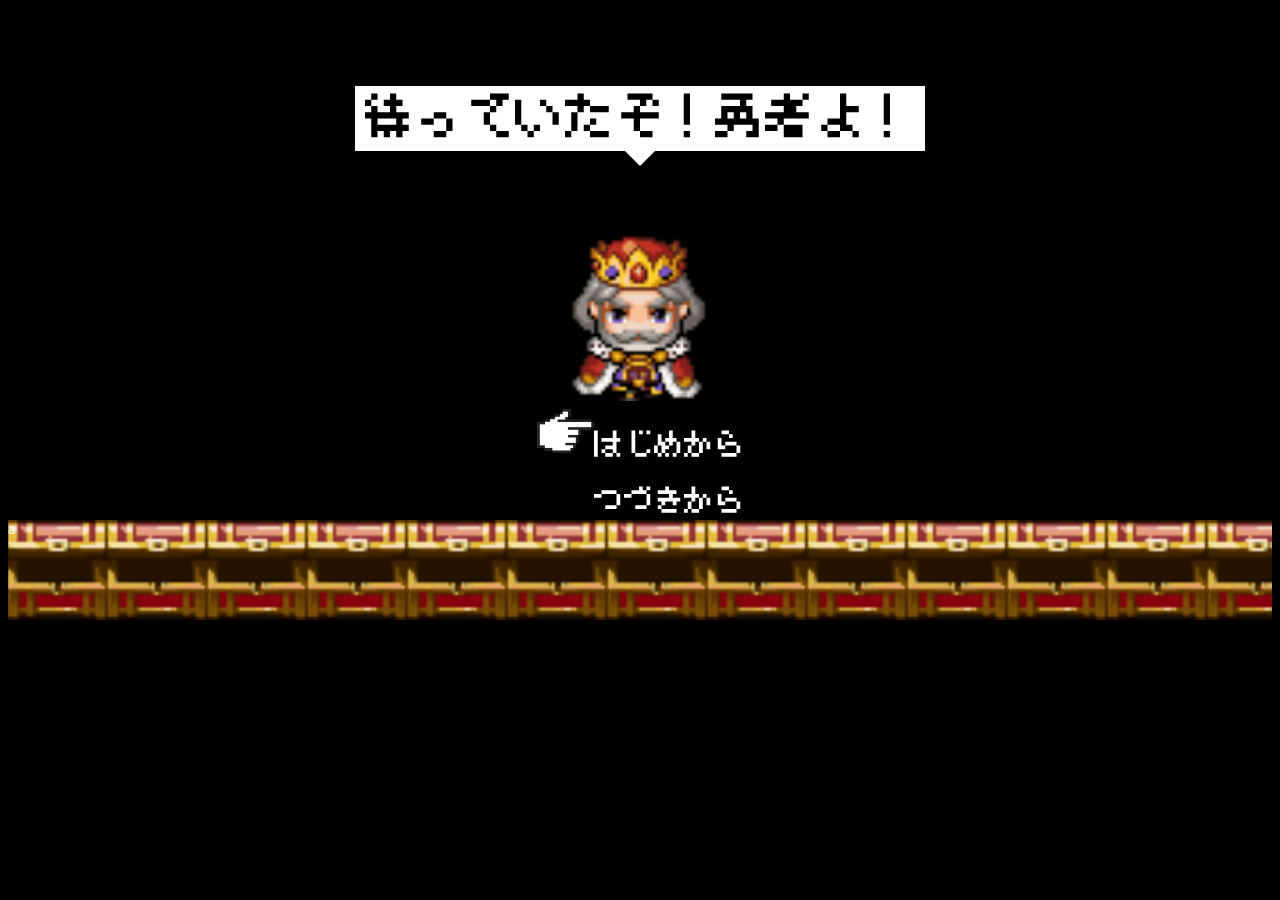
<file: homepage/top.html>
<!DOCTYPE html>
<html lang="ja">

<head>
    <meta charset="UTF-8">
    <meta http-equiv="X-UA-Compatible" content="IE=edge">
    <meta name="viewport" content="width=device-width, initial-scale=1.0">
    <title>ようこそ</title>
    <link rel="stylesheet" href="./css/style.css">
    <script>
        let gMsgArr = [
            "まじ？",
            "本当につづきから？",
            "うそでしょ？"
        ];
        let gMsgCnt = 0;

        document.addEventListener("keydown", keydown_event);

        function keydown_event(e) {
            if (e.code == "KeyW" || e.code == "ArrowUp") {
                selectImage();
            } else if (e.code == "KeyS" || e.code == "ArrowDown") {
                selectImage();
            } else if (e.keyCode == 13) {
                execMenu();
            }
            return false;
        }

        function selectImage() {
            let stImg = document.getElementById("st");
            let edImg = document.getElementById("ed");
            if (stImg.style.visibility == "hidden") {
                stImg.style.visibility = "visible";
                edImg.style.visibility = "hidden";
            } else {
                stImg.style.visibility = "hidden";
                edImg.style.visibility = "visible";
            }
        }

        function execMenu() {
            let stImg = document.getElementById("st");
            // はじめから
            if (stImg.style.visibility == "visible") {
                location.href = "next.html";
            // つづきから
            } else {
                if (gMsgArr.length <= gMsgCnt) {
                    location.href = "next.html";
                }
                document.getElementById("msg").innerText = gMsgArr[gMsgCnt];
            }
            gMsgCnt++;
        }
    </script>
</head>

<body style="background-color: black;">
    <table align="center">
        <tbody>
            <tr align="center">
                <td>
                    <div id="msg" class="fonts balloon1">待っていたぞ！勇者よ！</div>
                </td>
            </tr>
            <tr align="center">
                <td><img id="king" src="./img/king.gif"></td>
            </tr>
            <tr align="center">
                <td>
                    <div class="fonts"><img id="st" class="slt" style="visibility: visible;" src="./img/select.png">はじめから</div>
                </td>
            </tr>
            <tr align="center">
                <td>
                    <div class="fonts"><img id="ed" class="slt" style="visibility: hidden;" src="./img/select.png">つづきから</div>
                </td>
            </tr>
        </tbody>
    </table>
    <div class="slide">a</div>
</body>

</html>
</file>
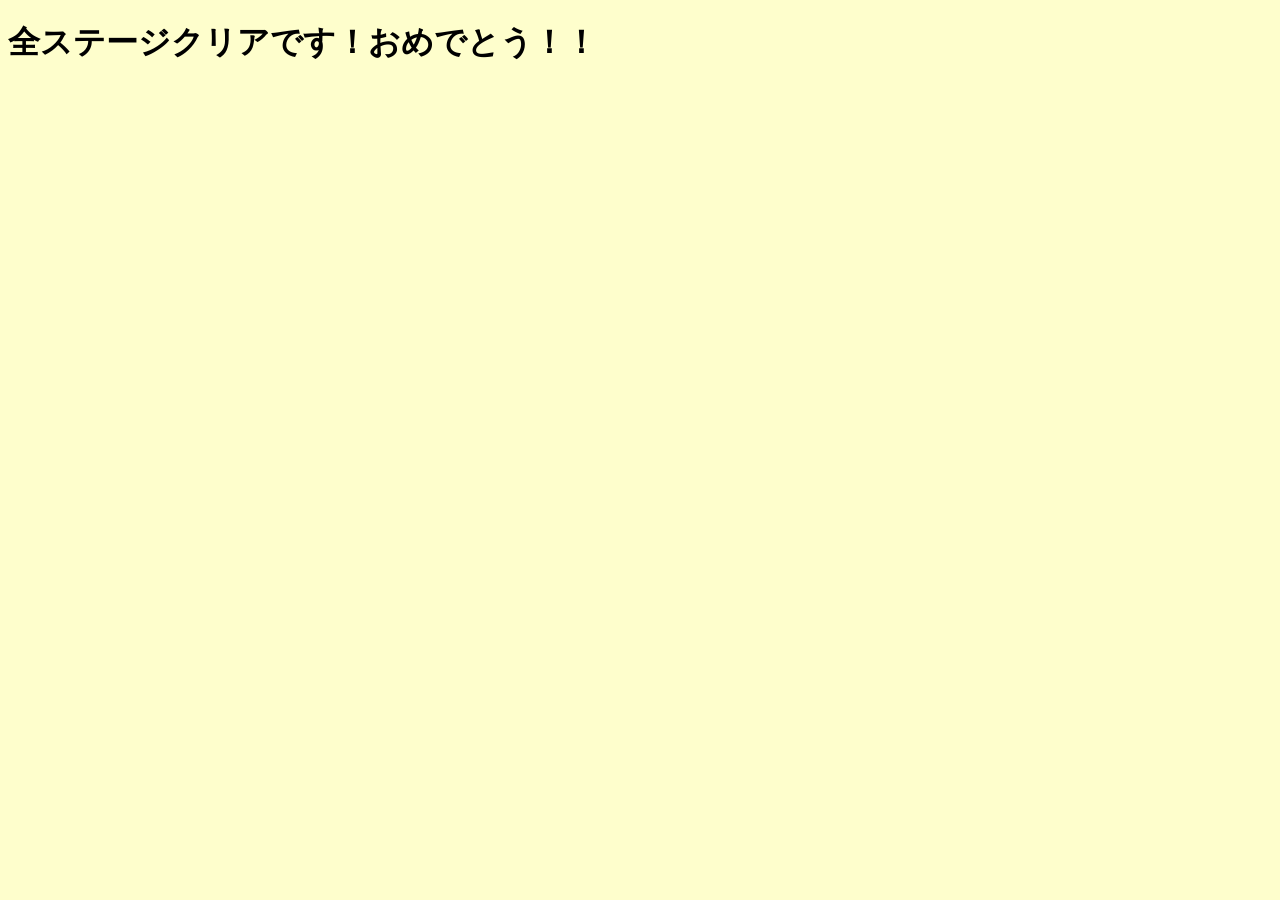
<file: link_game/finalstage.htm>
<!DOCTYPE html>
<html lang="ja">
<head>
    <meta charset="UTF-8">
    <meta http-equiv="X-UA-Compatible" content="IE=edge">
    <meta name="viewport" content="width=device-width, initial-scale=1.0">
    <title>クリアおめでとう！</title>
</head>
<body style="background-color: rgb(254, 254, 204);">
    <h1>全ステージクリアです！おめでとう！！</h1>
</body>
</html>
</file>
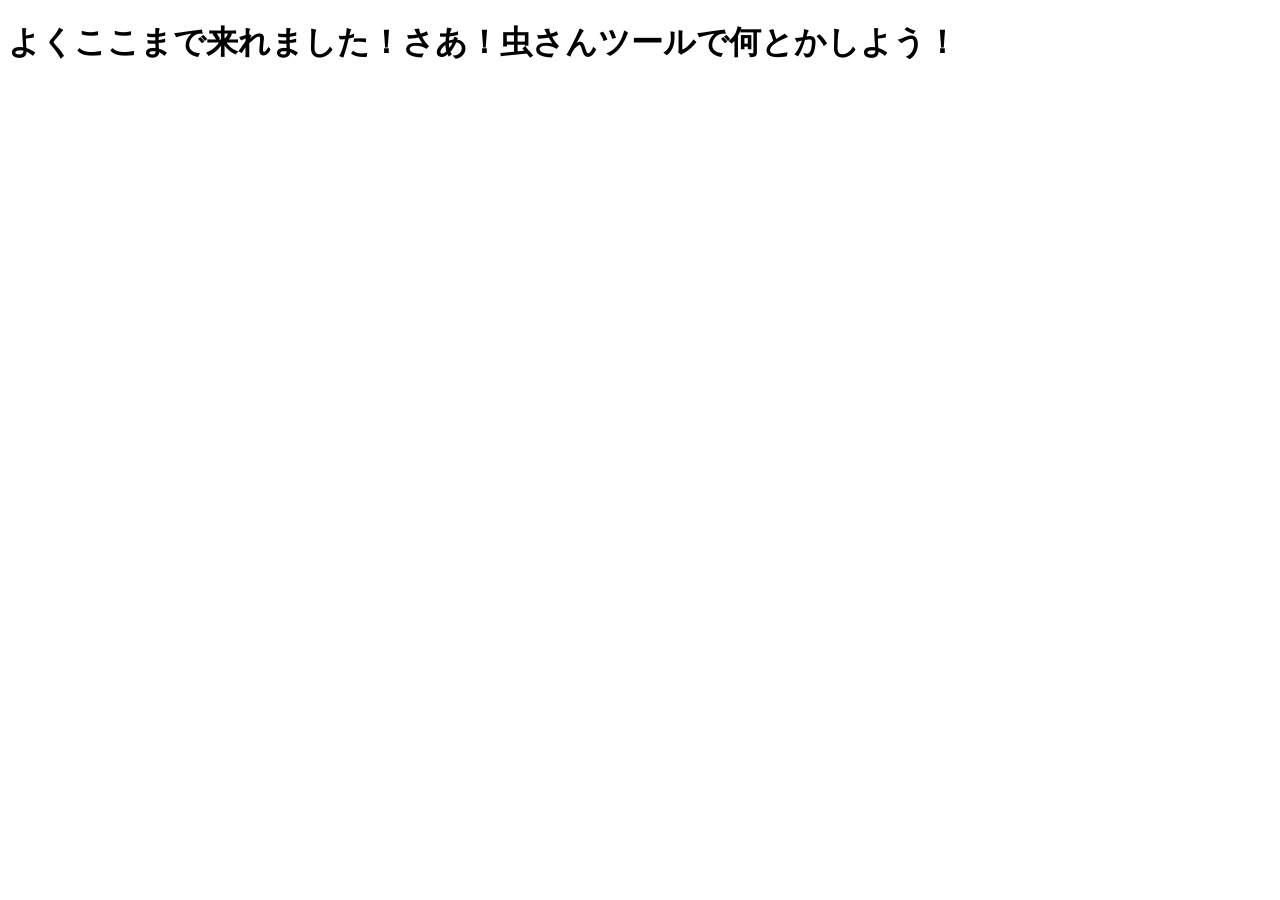
<file: link_game/finalstage.html>
<!DOCTYPE html>
<html lang="ja">
<head>
    <meta charset="UTF-8">
    <meta http-equiv="X-UA-Compatible" content="IE=edge">
    <meta name="viewport" content="width=device-width, initial-scale=1.0">
    <title>最終ステージ！</title>
</head>
<body>
    <h1>よくここまで来れました！さあ！虫さんツールで何とかしよう！</h1>
    <!--
        やあ！コメントを見てくれたんだね！
        ここはリンク探しではなく、
        答えとなるURLを特定するようなステージになっているよ！
        なんだか最後のえるが邪魔なんだけど
        クリア画面には簡単には行かせないよ！
    -->
</body>
</html>
</file>
<file: homepage/css/style.css>
@font-face {
    font-family: "dot";
    src: url(../fonts/misaki_gothic.ttf);
}
@font-face {
    font-family: "sazanami";
    src: url(../fonts/sazanami-gothic.ttf);
}

body {
    background-color: black;
    color: white;
}

.fonts {
    font-family: "dot";
    font-size: 30px;
}

.balloon1 {
    position: relative;
    display: inline-block;
    margin: 1.5em 0;
    padding: 7px 10px;
    min-width: 120px;
    max-width: 100%;
    color: rgb(0, 0, 0);
    font-size: 50px;
    background: #ffffff;
}

.balloon1:before {
    content: "";
    position: absolute;
    top: 100%;
    left: 50%;
    margin-left: -15px;
    border: 15px solid transparent;
    border-top: 15px solid #ffffff;
}

.balloon1 p {
    margin: 0;
    padding: 0;
}

#king {
    width: 30%;
    height: 30%;
}

td {
    white-space: nowrap;
}

.slt {
    width: 10%;
    height: 10%;
}

.slide {
    width: 100%;
    height: 100px;
    /* 画像の高さ */
    background-image: url(../img/tr.gif);
    background-repeat: repeat-x;
    background-size: auto 100px;
    /* 画像の高さ */
    animation: loop 20s linear infinite;
}

@keyframes loop {
    from {
        background-position: 0 0;
    }

    to {
        background-position: -2000px 0;
        /* 画像のマイナス幅 */
    }
}

#bg {
    background: url("../img/bgimg.png");
    animation: bgiLoop 5s linear infinite;
}

@keyframes bgiLoop {
    0% {
        background-position: 0 0;
    }

    100% {
        background-position: -100px 100px;
    }
}
</file>
